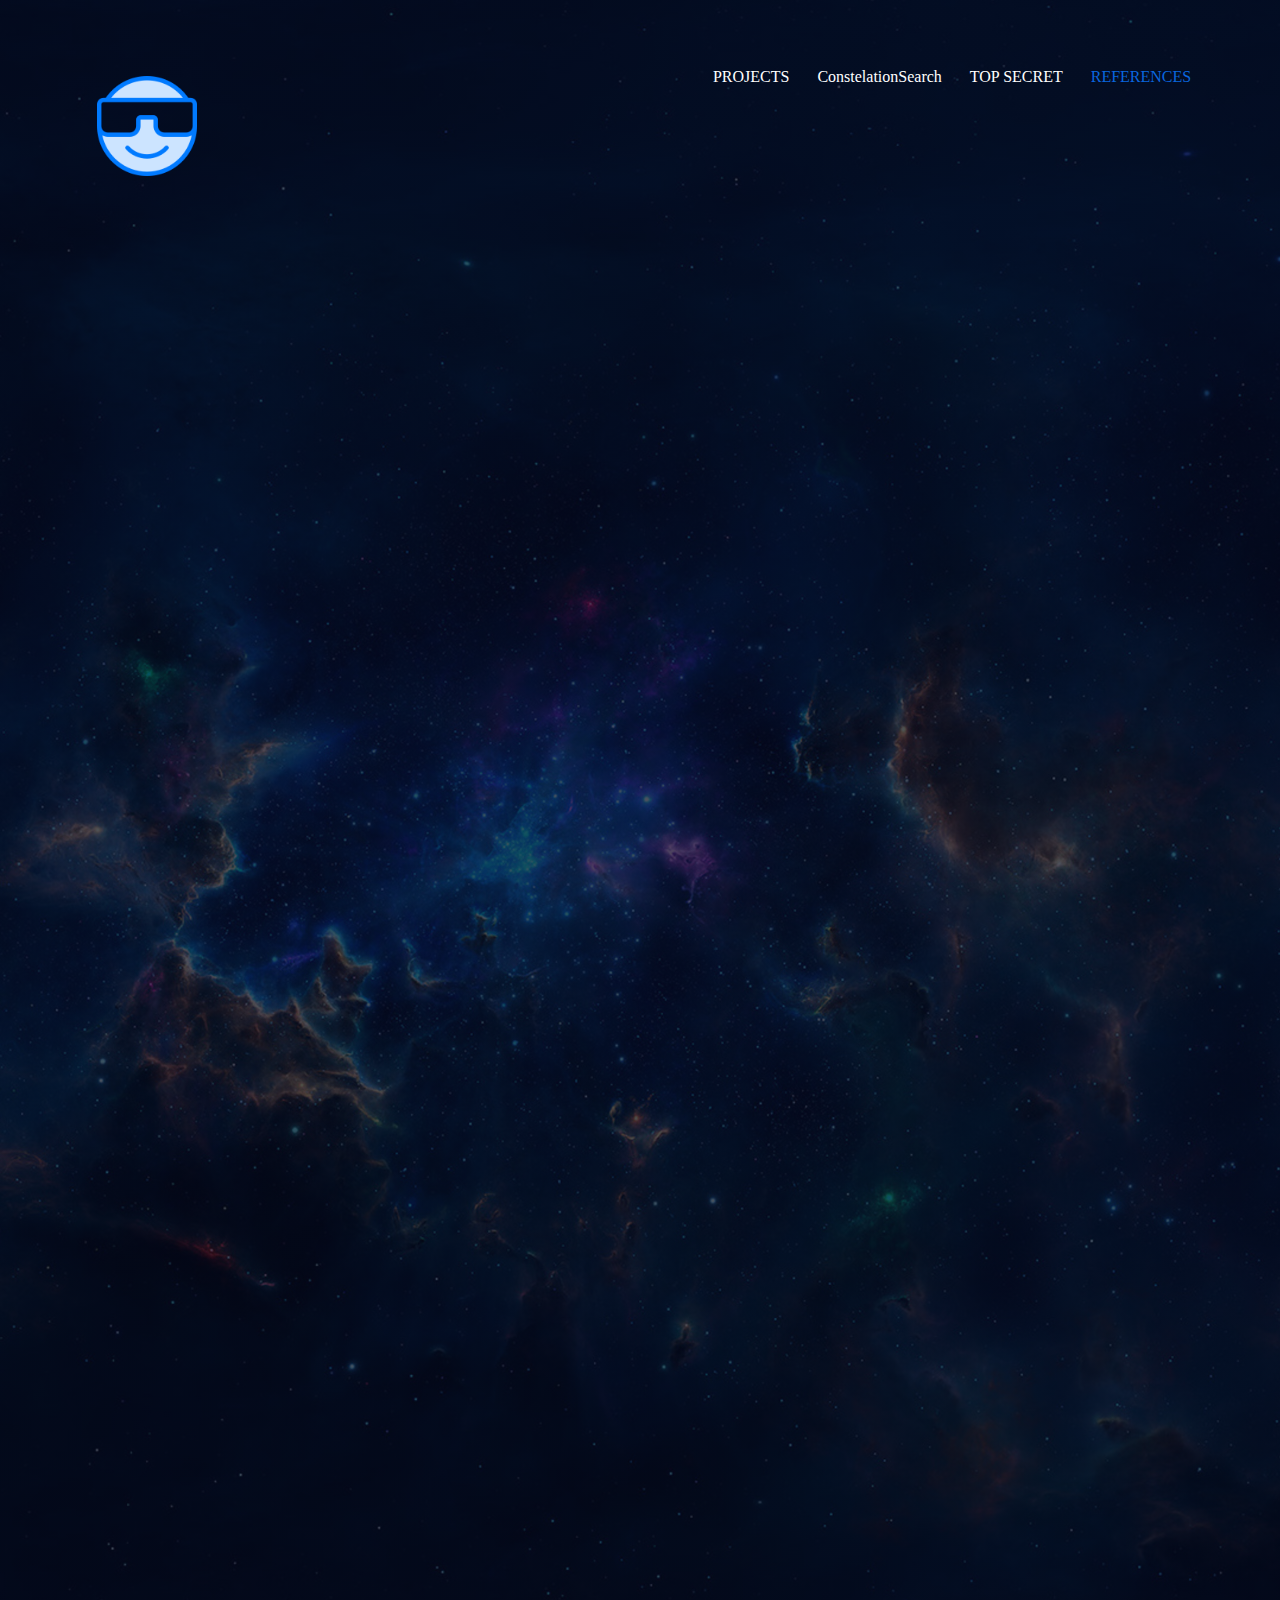
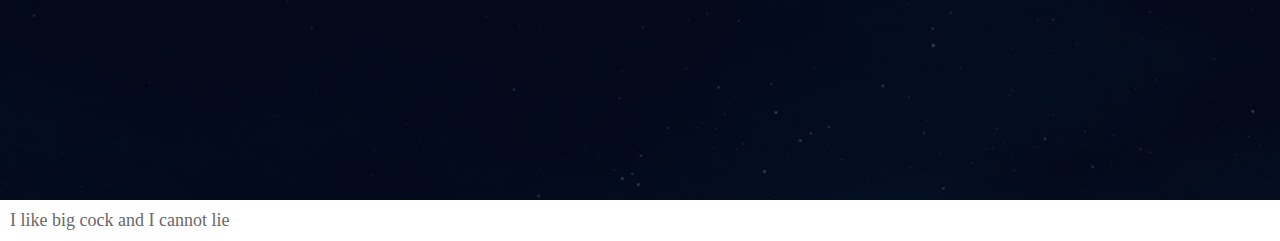
<file: CSlavem.html>
<!DOCTYPE html>
<html>
<meta name="viewport" content="with=device-width, initial-scale=1.0">
<title>References</title>
<link rel="stylesheet" href="style.css">
<head>
    <section class="head">
        <nav>  
            <a href="index.html"><img src="images/icon3.png" height="100" width="100" style = "position:relative; left:20px; top:50px;">            </a>
            <div class="nav-links" id="navLinks">
                <i class="fa fa-times" onclick="hidemenu()"></i>
                <ul>
                    <li><a href="Projects.html">PROJECTS</a></li>
                    <li><a href="searchalgo.html">ConstelationSearch</a></li>
                    <li><a href="https://www.youtube.com/watch?v=dQw4w9WgXcQ"target="_blank">TOP SECRET</a></li>
                    <li><a style = "color:rgb(10, 102, 223);">REFERENCES</a></li>
                </ul>
            </div>
            <div class="text-box">
                <iframe src="https://docs.google.com/forms/d/e/1FAIpQLSelLoYuc9vfv8FbCyUAr72nKhAGeQt4d8ALmuVQX1sVmaQ88A/viewform?embedded=true" width="640" height="982" frameborder="0" marginheight="0" marginwidth="0">Loading…</iframe>
        </div>
            <i class="fa fa-bars" onclick="showmenu()"></i>
    </nav>
    </section>
</head>
<p>I like big cock and I cannot lie</p>




</html>
</file>
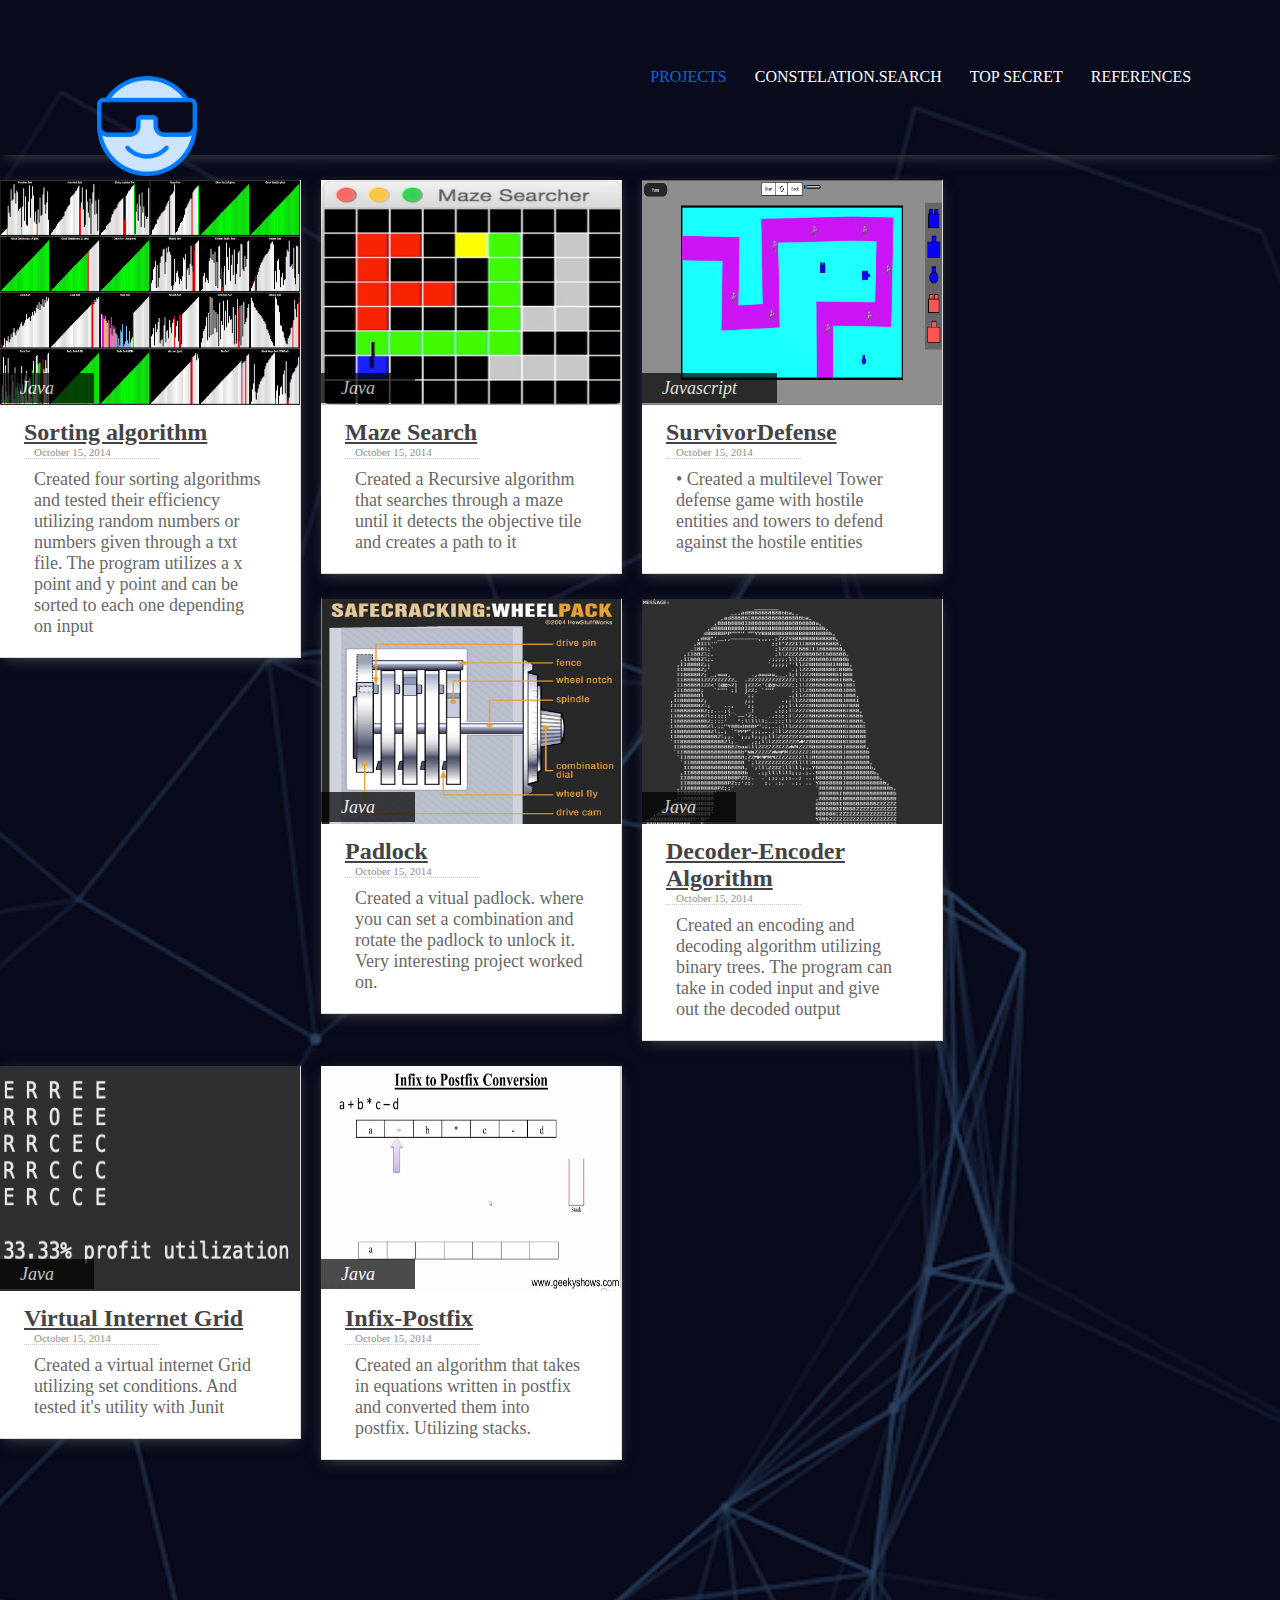
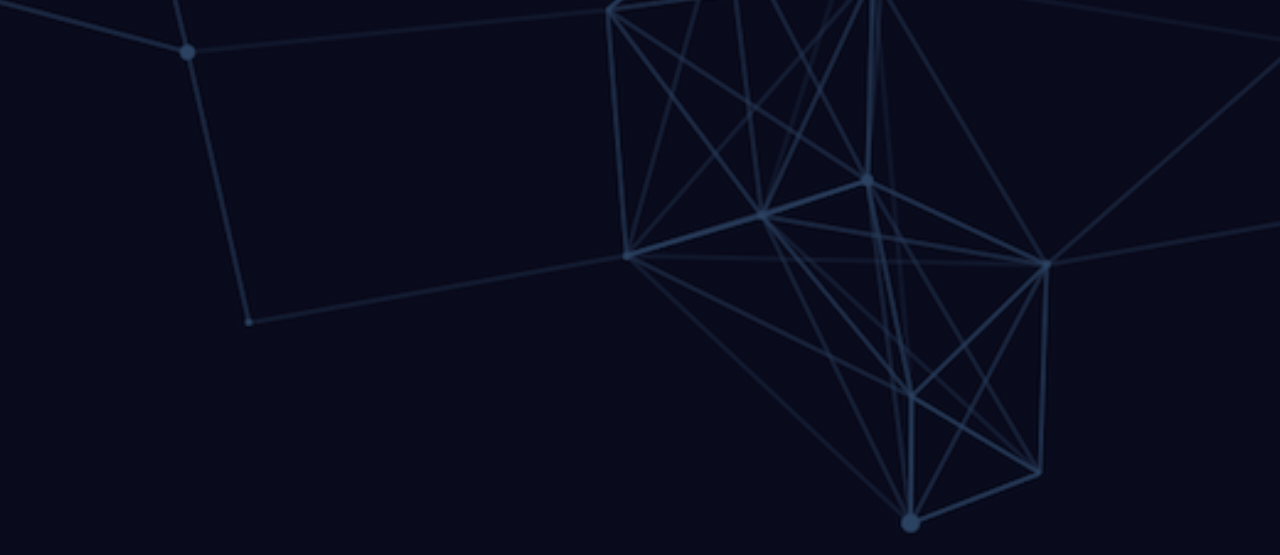
<file: Projects.html>
<!DOCTYPE html>
  <head>
      <meta charset = "UTF-8">
      <meta name="viewport" content="width=device-width, initial-scale=1.0">
      <link rel="stylesheet" href="style.css">
      <link rel="stylesheet" href="projectstyle.css">
  </head>
  <head>
    <section class="header">
        <nav>            
            <a href="index.html"><img src="images/icon3.png" height="100" width="100" style = "position:relative; left:20px; top:50px;">
        </a>
            <div class="nav-links" id="navLinks">
                <i class="fa fa-times" onclick="hidemenu()"></i>
                <ul>
                    <li><a style = "color:rgb(10, 102, 223);">PROJECTS</a></li>
                    <li><a href="searchalgo.html">CONSTELATION.SEARCH</a></li>
                    <li><a href="https://www.youtube.com/watch?v=dQw4w9WgXcQ"target="_blank">TOP SECRET</a></li>
                    <li><a href="References.html">REFERENCES</a></li>
                </ul>
            </div>
            <i class="fa fa-bars" onclick="showmenu()"></i>
    </nav>
    <!-- <div class= "p1">
        <img class = "image1" src = "images/uhh.jpg">
        <div class = "text">Testing</div>
    </div>  -->
    <div id="post-area" style="position: relative; height: 2000px; margin:0 auto;" class="masonry">
        <div id="post-1031" class="post-1031 post type-post status-publish format-standard has-post-thumbnail hentry category-designs masonry-brick" style="position:relative;">
            <div class="pinbin-image"><a href="https://github.com/Sami-Bensellam/PastProjects/tree/main/228ASS2"><img width="300" height="225" src="images/sortingalgopic.jpeg" >
            <div class="githube"><img width="100" height="100" src="images/GITHUB.png" ></div></a> </div>
            <div class="pinbin-category"><p><a href="https://colorlibhub.com/pinbin/category/designs/" rel="category tag">Java</a></p></div>
            <div class="pinbin-copy"><h2><a class="front-link" href="https://colorlibhub.com/pinbin/random-content-experiment/">Sorting algorithm</a></h2>
            <p class="pinbin-date">October 15, 2014 </p>
            <p>Created four sorting algorithms and tested their efficiency utilizing random numbers or numbers given through a txt file. The program utilizes a x point and y point and can be sorted to each one depending on input</p>
            </div>
            </div>
        <div id="post-1031" class="post-1031 post type-post status-publish format-standard has-post-thumbnail hentry category-designs masonry-brick" style="position:relative;">
            <div class="pinbin-image"><a href="https://github.com/Sami-Bensellam/PastProjects/tree/main/Maze%20Explorer%20Algo"><img width="300" height="225" src="images/mazesearcher.png" >
            <div class="githube"><img width="100" height="100" src="images/GITHUB.png" ></div></a> </div>
            <div class="pinbin-category"><p><a href="https://colorlibhub.com/pinbin/category/designs/" rel="category tag">Java</a></p></div>
            <div class="pinbin-copy"><h2><a class="front-link" href="https://colorlibhub.com/pinbin/random-content-experiment/">Maze Search</a></h2>
            <p class="pinbin-date">October 15, 2014 </p>
            <p>Created a Recursive algorithm that searches through a maze until it detects the objective tile and creates a path to it</p>
            </div>
            </div>
        <div id="post-1031" class="post-1031 post type-post status-publish format-standard has-post-thumbnail hentry category-designs masonry-brick" style="position:relative;">
            <div class="pinbin-image"><a href="https://www.youtube.com/shorts/bbZCltuyZlM"><img width="300" height="225" src="images/SurvivorDefense.png" >
            <div class="githube"><img width="120" height="100" src="images/GITHUB.png" ></div></a> </div>
            <div class="pinbin-category"><p><a href="https://colorlibhub.com/pinbin/category/designs/" rel="category tag">Javascript</a></p></div>
            <div class="pinbin-copy"><h2><a class="front-link" href="https://colorlibhub.com/pinbin/random-content-experiment/">SurvivorDefense</a></h2>
            <p class="pinbin-date">October 15, 2014 </p>
            <p>•	Created a multilevel Tower defense game with hostile entities and towers to defend against the hostile entities</p>
            </div>
            </div>
        <div id="post-1031" class="post-1031 post type-post status-publish format-standard has-post-thumbnail hentry category-designs masonry-brick" style="position:relative;">
            <div class="pinbin-image"><a href="https://github.com/Sami-Bensellam/PastProjects/blob/main/Padlock.java"><img width="300" height="225" src="images/padlock.gif" >
            <div class="githube"><img width="100" height="100" src="images/GITHUB.png" ></div></a> </div>
            <div class="pinbin-category"><p><a href="https://colorlibhub.com/pinbin/category/designs/" rel="category tag">Java</a></p></div>
            <div class="pinbin-copy"><h2><a class="front-link" href="https://colorlibhub.com/pinbin/random-content-experiment/">Padlock</a></h2>
            <p class="pinbin-date">October 15, 2014 </p>
            <p>Created a vitual padlock. where you can set a combination and rotate the padlock to unlock it. Very interesting project worked on.</p>
            </div>
            </div>
        <div id="post-1031" class="post-1031 post type-post status-publish format-standard has-post-thumbnail hentry category-designs masonry-brick" style="position:relative;">
            <div class="pinbin-image"><a href="https://github.com/Sami-Bensellam/PastProjects/tree/main/n"><img width="300" height="225" src="images/Decoder-Encoder-Algo.png" >
            <div class="githube"><img width="100" height="100" src="images/GITHUB.png" ></div></a> </div>
            <div class="pinbin-category"><p><a href="https://colorlibhub.com/pinbin/category/designs/" rel="category tag">Java</a></p></div>
            <div class="pinbin-copy"><h2><a class="front-link" href="https://colorlibhub.com/pinbin/random-content-experiment/">Decoder-Encoder Algorithm</a></h2>
            <p class="pinbin-date">October 15, 2014 </p>
            <p>Created an encoding and decoding algorithm utilizing binary trees. The program can take in coded input and give out the decoded output </p>
            </div>
            </div>
        <div id="post-1031" class="post-1031 post type-post status-publish format-standard has-post-thumbnail hentry category-designs masonry-brick" style="position:relative;">
            <div class="pinbin-image"><a href="https://github.com/Sami-Bensellam/PastProjects/tree/main/228ASS1"><img width="300" height="225" src="images/TownCell.png" >
            <div class="githube"><img width="100" height="100" src="images/GITHUB.png" ></div></a> </div>
            <div class="pinbin-category"><p><a href="https://colorlibhub.com/pinbin/category/designs/" rel="category tag">Java</a></p></div>
            <div class="pinbin-copy"><h2><a class="front-link" href="https://colorlibhub.com/pinbin/random-content-experiment/">Virtual Internet Grid</a></h2>
            <p class="pinbin-date">October 15, 2014 </p>
            <p>Created a virtual internet Grid utilizing set conditions. And tested it's utility with Junit</p>
            </div>
            </div>
        <div id="post-1031" class="post-1031 post type-post status-publish format-standard has-post-thumbnail hentry category-designs masonry-brick" style="position:relative;">
            <div class="pinbin-image"><a href="https://github.com/Sami-Bensellam/PastProjects/tree/main/Homework3"><img width="300" height="225" src="images/infix-postfix.jpeg" >
            <div class="githube"><img width="100" height="100" src="images/GITHUB.png" ></div></a> </div>
            <div class="pinbin-category"><p><a href="https://colorlibhub.com/pinbin/category/designs/" rel="category tag">Java</a></p></div>
            <div class="pinbin-copy"><h2><a class="front-link" href="https://colorlibhub.com/pinbin/random-content-experiment/">Infix-Postfix</a></h2>
            <p class="pinbin-date">October 15, 2014 </p>
            <p>Created an algorithm that takes in equations written in postfix and converted them into postfix. Utilizing stacks.</p>
            </div>
            </div>
    
        </div>
    </section>
    
</head>
  <!-- <body style="background-color:#241d1d"> -->
    <div class = "container">

    </div>

    
  </body>
</html>
</file>
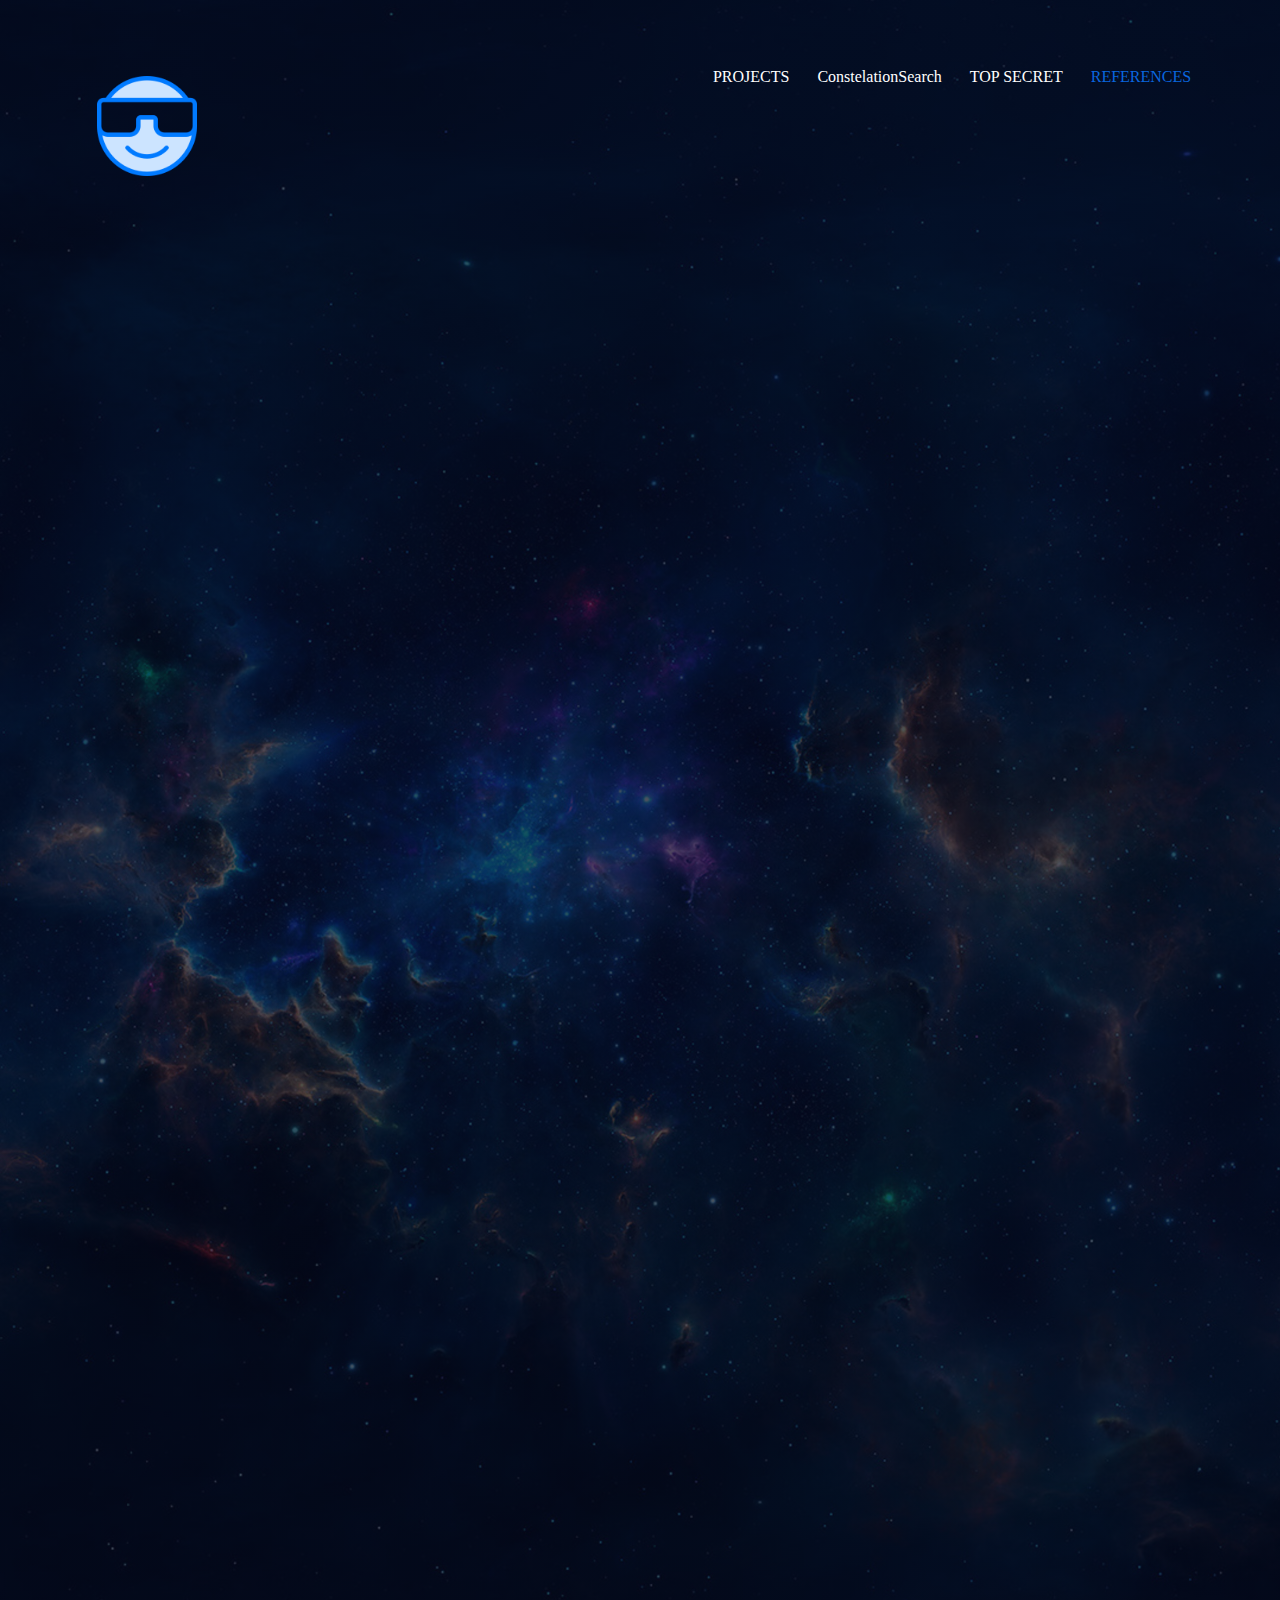
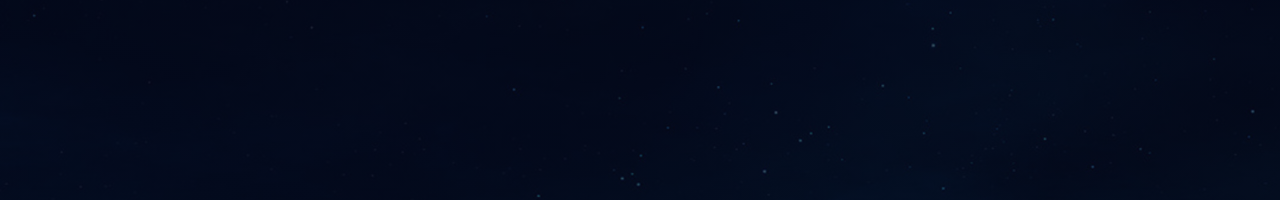
<file: References.html>
<!DOCTYPE html>
<html>
<meta name="viewport" content="with=device-width, initial-scale=1.0">
<title>References</title>
<link rel="stylesheet" href="style.css">
<head>
    <section class="head">
        <nav>  
            <a href="index.html"><img src="images/icon3.png" height="100" width="100" style = "position:relative; left:20px; top:50px;">            </a>
            <div class="nav-links" id="navLinks">
                <i class="fa fa-times" onclick="hidemenu()"></i>
                <ul>
                    <li><a href="Projects.html">PROJECTS</a></li>
                    <li><a href="searchalgo.html">ConstelationSearch</a></li>
                    <li><a href="https://www.youtube.com/watch?v=dQw4w9WgXcQ"target="_blank">TOP SECRET</a></li>
                    <li><a style = "color:rgb(10, 102, 223);">REFERENCES</a></li>
                </ul>
            </div>
            <div class="text-box">
                <iframe src="https://docs.google.com/forms/d/e/1FAIpQLSelLoYuc9vfv8FbCyUAr72nKhAGeQt4d8ALmuVQX1sVmaQ88A/viewform?embedded=true" width="640" height="982" frameborder="0" marginheight="0" marginwidth="0">Loading…</iframe>
        </div>
            <i class="fa fa-bars" onclick="showmenu()"></i>
    </nav>
    </section>
</head>




</html>
</file>
<file: style.css>
html {
    scroll-behavior: smooth;
    overflow-y: overlay;
  }
  
*{
    margin: 0;
    padding: 0;
    font-family: 'PT Serif', serif;

}
.header{
    min-height: 100vh;
    width: 100%;
    background-image: linear-gradient(rgba(4,9,30,0.7),rgba(4,9,30,0.7)),url(images/background.png);
    background-position: center;
    background-size: cover;
    position: relative;
    overflow: hidden;
}

.head{
    min-height: 200vh;
    width: 100%;
    background-image: linear-gradient(rgba(4,9,30,0.7),rgba(4,9,30,0.7)),url(images/background2.jpg);
    background-position: center;
    background-size: cover;
    position: relative;
}
nav{
    display: flex;
    padding: 2% 6%;
    justify-content: space-between;
    align-items: center;
}
.nav-links{
    flex: 1;
    text-align: right;
}
.nav-links ul li{
    list-style:none;
    display: inline-block;
    padding: 8px 12px;
    position: relative;
}

.nav-links ul li a{
    color:#fff;
    text-decoration: none;
    font-size: 13;
}
.nav-links ul li::after{
    content: '';
    width: 0%;
    height: 2px;
    background:#f44336;
    display: block;
    margin: auto;
    transition: 0.3s;
}

.nav-links ul li:hover::after{
    width: 100%;
}
.text-box{
    width: 90%;
    color: #fff;
    position: absolute;
    top: 50%;
    left: 50%;
    transform: translate(-50%,-50%);
    text-align:center;
}
.text-box h1{
    font-size: 58px; 
}
.text-box p{
    margin: 10px 0 40px;
    font-size: 14px; 

}
.mainbtn{
    font-display: inline-block;
    text-decoration: none;
    color:#fff;
    border: 1px solid #fff;
    padding: 12px 34px;
    font-size: 13px;
    background: transparent;
    position:relative;
    cursor: pointer;
}
.mainbtn:hover{
    border: 1px solid #f44336;
    background:#f44336;
    transition: 0.5s;
}
nav .fa{
    display: none;
}
@media(max-width:700px){
    .text-box h1{
        font-size: 20px;
    }
    .nav-links ul li{
    display:block;
    }
    .nav-links{
    position: fixed;
    background: #f44336;
    height: 100vh;
    width: 200px;
    top: 0;
    right: -200px;
    text-align: left;
    z-index: 2;
    transition: .7s;
    }
    nav .fa{
        display:block;
        color: #fff;
        margin: 10px;
        font-size:22px;
        cursor: pointer;
    }
    .nav-links ul{
        padding: 30px;

    }
}

/* about */

.about{
    width: 80%;
    margin: auto;
    text-align: center;
    padding-top: 100px;
}
h1{
    font-size: 36px;
    font-weight: 600;

}
p{
    color: rgb(106, 103, 103);
    font-size: 18px;
    font-weight: 300;
    padding: 10px;
}

.row{
    margin-top: 5%;
    display: flex;
    justify-content: space-between;

}
</file>
<file: projectstyle.css>
/* Typohraphy
--------------------------------------------------------------*/
/* Fonts
--------------------------------------------------------------*/
/* h1,h2,h3,h4,h5 {
  color: #111;
}
h1 {
  font-size: 36px;
  line-height: 46px;
  padding-bottom: 5px;
  padding-top: 5px;
}
h2 {
  font-size: 24px;
  line-height: 32px;
}
h2 a.front-link {
  text-decoration: none;
}
h3 {
  font-size: 18px;
  line-height: 28px;
}
h4 {
  font-size: 16px;
  line-height: 28px;
}
h5 {
  font-size: 14px;
  line-height: 26px;
  font-weight: normal;
}
h6 {
  font-size: 13px;
  line-height: 24px;
  color: #858585;
}
p {
  font-size: 13px;
  color: #454545;
  line-height: 24px;
  padding-top: 8px;
  padding-bottom: 8px;
} */

/* Text link style
--------------------------------------------------------------*/
a:link {
  color: #444444;
  text-decoration: underline;
}
a:visited {
  color: #111;
  text-decoration: underline;
}
a:hover {
  color: #111;
  text-decoration: none;
}
a:active {
  color: #444444;
  text-decoration: none;
}
a:focus {
  outline-style: none;
}

/* Logo / Images
--------------------------------------------------------------*/
#logo img {
  max-height: 50px;
  padding: 0 0 0 3%;
  position: relative;
  float: left;

}
#logo img:hover,.pinbin-image img:hover {
  -ms-filter: "progid:DXImageTransform.Microsoft.Alpha(Opacity=80)";
  filter: alpha(opacity=80);
  opacity: 0.8;
}
#logo img,.pinbin-image img {
  -ms-filter: "progid:DXImageTransform.Microsoft.Alpha(Opacity=100)";
  filter: alpha(opacity=100);
  opacity: 1;
  -webkit-transition: opacity 0.3s linear;
  -moz-transition: opacity 0.3s linear;
  -o-transition: opacity 0.3s linear;
  -ms-transition: opacity 0.3s linear;
  transition: opacity 0.3s linear;
}
.githube{
    position: absolute;;
    width:100%;
    height:100%;
    left:0;
    top:0;
    opacity: 0%;
    text-align: center;
    vertical-align: middle;

}
.githube:hover{
    transition: 0.5s;
    opacity: 80%;
  }
/* Post and page style
--------------------------------------------------------------*/
.type-post,#main-nav-wrapper,nav {
  -webkit-box-shadow: 0 4px 15px -5px #555;
  box-shadow: 0 4px 15px -5px #555;
}
.type-post,.type-page,.type-attachment,#post-area .post {
  border-right: 1px solid #dbdbdb;
  border-bottom: 1px solid #dbdbdb;
}
.type-post,.type-page,.type-attachment {
  width: 750px;
  background: #fff;
  margin-right: 10px;
  margin-top: 15px;
  float: left;
}
.type-post {
  position: relative;
}
.pinbin-image img {
  z-index: 5;
}
.pinbin-category {
  position: absolute;
  width: auto;
  background: #000;
  zoom: 1;
  filter: alpha(opacity=70);
  -ms-filter: "progid:DXImageTransform.Microsoft.Alpha(Opacity=70)";
  filter: alpha(opacity=70);
  opacity: 0.7;
  margin-top: -36px;
  z-index: 1;
  height: 30px;
  overflow: hidden;
  left: 0;
}
.pinbin-category p {
  margin: 0;
  padding: 0;
  line-height: 30px;
  padding-left: 20px;
  padding-right: 40px;
  color: #fff;
  font-style: italic;
}
.pinbin-category a {
  color: #fff;
  font-style: italic;
  text-decoration: none;
}
.pinbin-category a:hover {
  color: #777;
  text-decoration: none;
}
.pinbin-copy {
  padding: 20px 8%;
}
.pinbin-meta {
  width: 100%;
  display: inline-block;
  color: #8e8e8e;
  font-size: 11px;
  margin-bottom: 10px;
  padding-bottom: 0px;
  border-bottom: 1px dotted #cccccc;
}
.size-full {
  max-width: 100%;
  height: inherit;
}
#post-area .sticky {
  background: #ececec !important;
}
#post-area .sticky:hover {
  background: #fff !important;
}
/* Post style on frontpage
--------------------------------------------------------------*/
#post-area .post {
  width: 300px;
  background: #FFF;
  margin-right: 20px;
  margin-top: 25px;
}
#post-area .post .pinbin-copy {
  padding-top: 10px;
  padding-bottom: 10px;
  overflow: hidden;
  clear: both;
  width: 250px;
}
#post-area .post .pinbin-date {
  width: 115px;
  color: #8e8e8e;
  font-size: 11px;
  border-bottom: 1px dotted #cccccc;
  padding-bottom: 0;
  padding-top: 0;
}
/* #post-area .post .pinbin-link a {
  text-decoration: none;
  background: #444;
  padding: 5px 10px;
  color: #fafafa;
  font-size: 12px;
  float: right;
  cursor: pointer;
  position: absolute;
  margin-left: 245px;
  margin-top: -15px;
} */
/* #post-area .post .pinbin-link a:hover {
  background: #777;
} */
/* #post-area .post .pinbin-link a,.post-next a,.post-prev a,.post-next a,.post-prev a {
  -webkit-transition: background 0.3s linear;
  -moz-transition: background 0.3s linear;
  -o-transition: background 0.3s linear;
  -ms-transition: background 0.3s linear;
  transition: background 0.3s linear;
} */

/* mobile styles
-----------------------------------------------*/
/* For devices with screen size lower than 480px */
@media only screen and (max-width: 480px) {
  #wrap {
  width: 320px;
  margin: 0 auto;
  overflow: hidden;
}
h1 {
  font-size: 24px;
  line-height: 31px;
}
iframe {
  width: 100%;
  height: auto;
}
.post-prev a {
  background: #444;
  padding: 10px 13px;
  font-size: 12px;
  margin-left: -10px;
  margin-top: -20px;
}
.post-next a {
  margin-left: 252px;
  margin-top: -20px;
}
.post-next a:hover,.post-prev a:hover {
  background: #777;
}
.posttags {
  float: left;
}
.type-post .post-next a {
  margin-left: 264px;
}
.single-post .type-post {
  width: 310px;
  margin: 0 auto;
}
.type-page img {
  width: 100%;
  height: inherit;
}
.type-post .pinbin-copy {
  width: 280px;
  padding: 15px;
}
.type-page {
  width: 290px;
  padding: 10px 3% 20px;
}
.type-post {
  width: 310px;
}
#comment {
  width: 97%;
}
#comment-form {
  width: 285px;
}
h2 {
  font-size: 18px;
  line-height: 25px;
}
.size-full {
  width: 290px !important;
}
.comments-area li {
  width: 290px;
  clear: both;
  padding: 0px;
}
.post-nav {
  margin-top: 14px;
}
.pinbin-image img {
  width: 100%;
  height: auto;
}
#post-area {
  max-width: 310px;
  margin: 0 auto;
}
.type-post h1:first-child {
  padding-top: 25px;
}
#post-area .post .pinbin-link a {
  margin-left: 263px;
}
#post-area .post .pinbin-copy {
  width: 280px;
}
.page .pinbin-copy {
  padding: 0;
}
#post-area .post {
  width: 310px;
  display: block;
}
}
/* For devices with screen size lower than 767px */
@media only screen and (max-width: 767px) {
  /* Navigation */
.main-nav ul {
  display: none;
}
.main-nav select {
  display: inline;
  -moz-appearance: none;
  -webkit-appearance: none;
  background: url('images/mobile-menu-icon.png') no-repeat scroll right center #FFF;
  appearance: none;
  padding: 8px 10px;
  margin: 8px 15px;
  border: 1px solid #eaeaea;
  border-radius: 5px;
  width: 40%;
}
#main-nav-wrapper {
  height: 42px;
  display: inline;
  float: none;
}
.main-nav {
  background: #fff;
}
}
</file>
